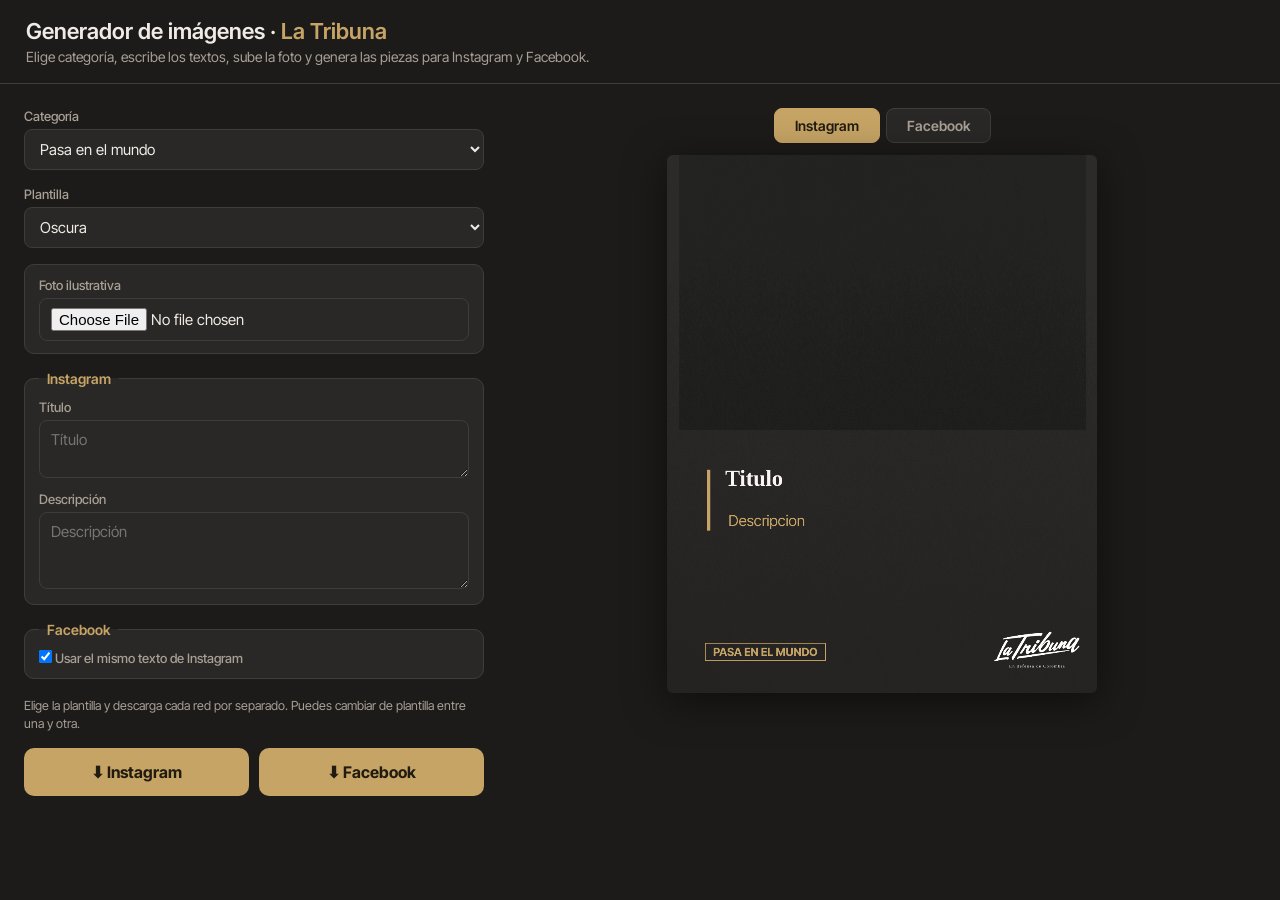
<file: index.html>
<!DOCTYPE html>
<html lang="es">
<head>
<meta charset="UTF-8">
<meta name="viewport" content="width=device-width, initial-scale=1.0">
<meta http-equiv="Cache-Control" content="no-cache, no-store, must-revalidate">
<meta http-equiv="Pragma" content="no-cache">
<meta http-equiv="Expires" content="0">
<title>Generador de imágenes · La Tribuna</title>
<link rel="stylesheet" href="assets/fonts/fonts.css">
<link id="appcss" rel="stylesheet" href="css/app.css">
</head>
<body>
<header>
  <h1>Generador de imágenes · <span>La Tribuna</span></h1>
  <p>Elige categoría, escribe los textos, sube la foto y genera las piezas para Instagram y Facebook.</p>
</header>

<main>
  <!-- Panel de formulario -->
  <section id="form">
    <label>Categoría
      <select id="categoria"></select>
    </label>
    <label id="wrap-subcat" hidden>Tema (subcategoría)
      <select id="subcategoria"></select>
    </label>
    <label id="wrap-plantilla" hidden>Plantilla
      <select id="plantilla"></select>
    </label>

    <div class="foto-box">
      <label>Foto ilustrativa
        <input type="file" id="foto" accept="image/*">
      </label>
      <div class="foto-controls" hidden>
        <label>Zoom <input type="range" id="zoom" min="1" max="3" step="0.01" value="1"></label>
        <label>← Horizontal → <input type="range" id="posx" min="-400" max="400" step="1" value="0"></label>
        <label>↑ Vertical ↓ <input type="range" id="posy" min="-400" max="400" step="1" value="0"></label>
      </div>
    </div>

    <label id="wrap-highlights" hidden>Palabras a resaltar en rojo (separadas por coma)
      <input type="text" id="highlights" placeholder="Ej: Carlos Gaviria, Sergio Fajardo">
    </label>

    <label id="wrap-badgetext" hidden>Categoría (texto del recuadro)
      <input type="text" id="badgetext" placeholder="Ej: AGRO, ECONOMÍA...">
    </label>

    <label id="wrap-autor" hidden>Autor
      <input type="text" id="autor" placeholder="Nombre del autor">
    </label>

    <fieldset>
      <legend>Instagram</legend>
      <label>Título <textarea id="ig-titulo" rows="2" placeholder="Título"></textarea></label>
      <label>Descripción <textarea id="ig-desc" rows="3" placeholder="Descripción"></textarea></label>
    </fieldset>

    <fieldset>
      <legend>Facebook</legend>
      <label class="check"><input type="checkbox" id="fb-igual" checked> Usar el mismo texto de Instagram</label>
      <div id="fb-campos" hidden>
        <label>Título <textarea id="fb-titulo" rows="2" placeholder="Título"></textarea></label>
        <label>Descripción <textarea id="fb-desc" rows="3" placeholder="Descripción"></textarea></label>
      </div>
    </fieldset>

    <p class="gen-hint">Elige la plantilla y descarga cada red por separado. Puedes cambiar de plantilla entre una y otra.</p>
    <div class="gen-botones">
      <button id="gen-ig">⬇ Instagram</button>
      <button id="gen-fb">⬇ Facebook</button>
    </div>
  </section>

  <!-- Panel de vista previa -->
  <section id="preview">
    <div class="tabs">
      <button class="tab active" data-red="ig">Instagram</button>
      <button class="tab" data-red="fb">Facebook</button>
    </div>
    <div class="canvas-holder">
      <canvas id="lienzo" width="1080" height="1350"></canvas>
    </div>
  </section>
</main>

<script>
  // Carga de scripts con cache-busting (evita que el navegador use versiones viejas en desarrollo)
  ["js/data.js", "js/render.js", "js/app.js"].forEach(function(s){
    var el = document.createElement("script");
    el.src = s + "?_=" + Date.now();
    el.async = false;
    document.body.appendChild(el);
  });
</script>
</body>
</html>
</file>
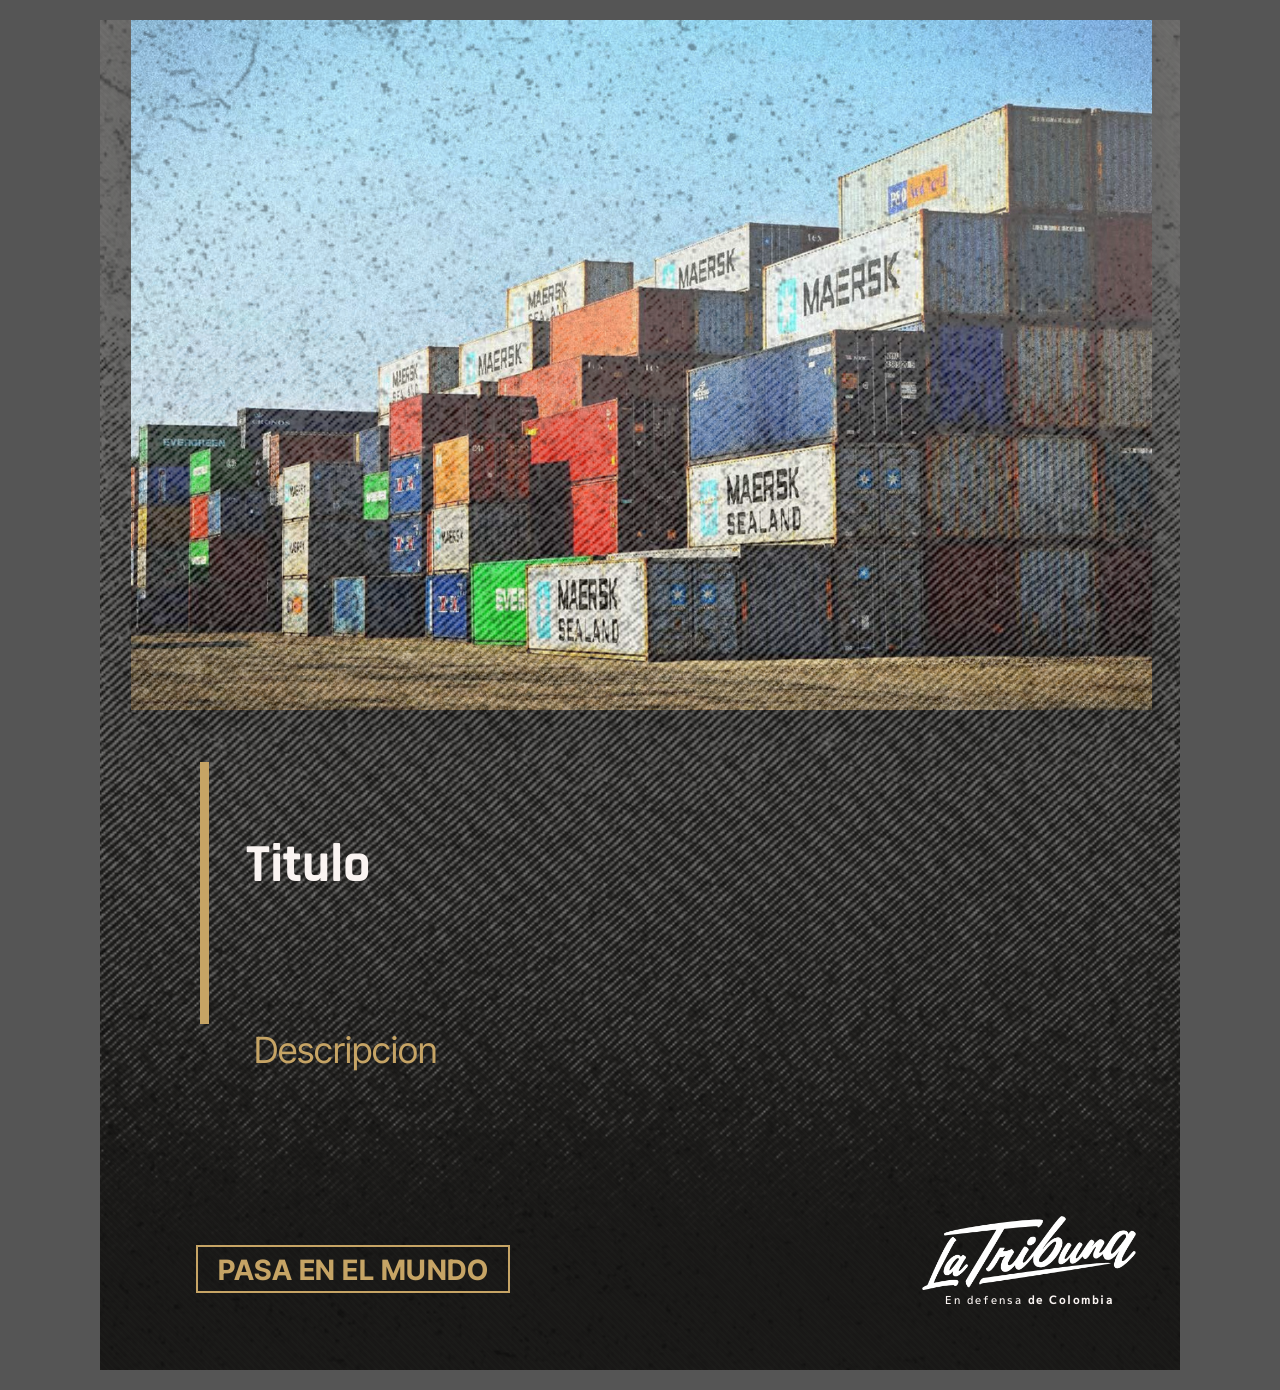
<file: sample/index.html>
<!DOCTYPE html>
<html lang="es">
<head>
<meta charset="UTF-8">
<title>Muestra · PASA EN EL MUNDO · La Tribuna</title>
<style>
  @font-face { font-family:'Rajdhani'; font-weight:700; src:url('../assets/fonts/Rajdhani-Bold.ttf'); }
  @font-face { font-family:'Rajdhani'; font-weight:500; src:url('../assets/fonts/Rajdhani-Medium.ttf'); }
  @font-face { font-family:'Inter Tight'; font-weight:100 900; src:url('../assets/fonts/InterTight.ttf'); }
  @font-face { font-family:'M PLUS 1p'; font-weight:500; src:url('../assets/fonts/MPLUS1p-Medium.ttf'); }

  * { margin:0; padding:0; box-sizing:border-box; }
  body { background:#555; display:flex; justify-content:center; padding:20px; }

  /* Lienzo 1080x1350 (Instagram/Facebook 4:5) */
  .canvas {
    position:relative;
    width:1080px; height:1350px;
    background:#272624;
    overflow:hidden;
    font-family:'Inter Tight',sans-serif;
  }
  /* Textura diagonal sutil */
  .canvas::before {
    content:''; position:absolute; inset:0;
    background:repeating-linear-gradient(45deg,
      rgba(255,255,255,0.018) 0 2px, rgba(255,255,255,0) 2px 5px);
    pointer-events:none;
  }
  /* Foto ilustrativa */
  .foto {
    position:absolute; left:31px; top:0; width:1021px; height:690px;
    object-fit:cover;
    box-shadow:0 4px 30px rgba(0,0,0,.4);
  }
  /* Capas de efecto: grano + grunge (overlays PNG con transparencia, sin blend-mode) */
  .fx-grano {
    position:absolute; inset:0; pointer-events:none;
    background:url('../assets/img/fx-grano.png') center/cover;
    opacity:.7;
  }
  .fx-grunge {
    position:absolute; inset:0; pointer-events:none;
    background:url('../assets/img/fx-grunge.png') center/cover;
    opacity:.55;
  }
  /* Linea vertical dorada */
  .accent {
    position:absolute; left:100px; top:742px; width:9px; height:262px;
    background:#C6A465;
  }
  /* Titulo */
  .titulo {
    position:absolute; left:146px; top:818px; width:850px;
    font-family:'Rajdhani'; font-weight:700; font-size:54px; line-height:1.02;
    color:#FAF4F2; text-transform:capitalize;
  }
  /* Descripcion */
  .descripcion {
    position:absolute; left:154px; top:1010px; width:700px;
    font-family:'Inter Tight'; font-weight:400; font-size:36px; line-height:1.15;
    color:#C6A465;
  }
  /* Badge de categoria */
  .categoria {
    position:absolute; left:96px; top:1225px;
    border:2px solid #C6A465; color:#C6A465;
    font-family:'Inter Tight'; font-weight:700; font-size:28px; letter-spacing:.5px;
    padding:9px 20px 7px; line-height:1;
  }
  /* Logo */
  .logo {
    position:absolute; right:44px; top:1196px; width:214px; height:auto;
  }
  /* Lema */
  .lema {
    position:absolute; right:44px; top:1272px; width:214px; text-align:center;
    font-family:'M PLUS 1p'; font-weight:500; font-size:11px; letter-spacing:2px;
    color:#FAF4F2;
  }
  .lema b { font-weight:700; }
</style>
</head>
<body>
  <div class="canvas">
    <img class="foto" src="foto-ejemplo.jpg" alt="">
    <div class="fx-grano"></div>
    <div class="fx-grunge"></div>
    <div class="accent"></div>
    <div class="titulo">Titulo</div>
    <div class="descripcion">Descripcion</div>
    <div class="categoria">PASA EN EL MUNDO</div>
    <img class="logo" src="../assets/img/logo-latribuna-white-trim.png" alt="La Tribuna">
    <div class="lema">En defensa <b>de Colombia</b></div>
  </div>
</body>
</html>
</file>
<file: assets/fonts/fonts.css>
@font-face { font-family:'Rajdhani'; font-weight:500; src:url('Rajdhani-Medium.ttf'); font-display:block; }
@font-face { font-family:'Rajdhani'; font-weight:600; src:url('Rajdhani-SemiBold.ttf'); font-display:block; }
@font-face { font-family:'Rajdhani'; font-weight:700; src:url('Rajdhani-Bold.ttf'); font-display:block; }
@font-face { font-family:'Inter Tight'; font-weight:100 900; src:url('InterTight.ttf'); font-display:block; }
@font-face { font-family:'IBM Plex Sans'; font-weight:100 700; src:url('IBMPlexSans.ttf'); font-display:block; }
@font-face { font-family:'M PLUS 1p'; font-weight:500; src:url('MPLUS1p-Medium.ttf'); font-display:block; }
</file>
<file: css/app.css>
:root{
  --bg:#1c1b1a; --panel:#2a2826; --panel2:#333029; --line:#403c37;
  --txt:#f0ebe6; --muted:#a89f95; --gold:#C6A465; --terra:#914135;
}
*{box-sizing:border-box}
[hidden]{display:none !important}
body{margin:0;font-family:'Inter Tight','Segoe UI',sans-serif;background:var(--bg);color:var(--txt)}
header{padding:18px 26px;border-bottom:1px solid var(--line)}
header h1{margin:0;font-size:22px;font-weight:600}
header h1 span{color:var(--gold)}
header p{margin:4px 0 0;color:var(--muted);font-size:14px}

main{display:flex;gap:24px;padding:24px;align-items:flex-start;flex-wrap:wrap}

#form{flex:1 1 360px;max-width:460px;display:flex;flex-direction:column;gap:16px}
#form label{display:block;font-size:13px;color:var(--muted);font-weight:500}
#form select,#form textarea,#form input[type=file],#form input[type=text]{
  width:100%;margin-top:5px;padding:9px 11px;border-radius:8px;border:1px solid var(--line);
  background:var(--panel);color:var(--txt);font-family:inherit;font-size:15px;resize:vertical;
}
#form fieldset{border:1px solid var(--line);border-radius:10px;padding:12px 14px;margin:0;
  display:flex;flex-direction:column;gap:10px;background:var(--panel)}
#form legend{padding:0 8px;font-weight:600;color:var(--gold);font-size:14px}
.foto-box{background:var(--panel);border:1px solid var(--line);border-radius:10px;padding:12px 14px;
  display:flex;flex-direction:column;gap:10px}
.foto-controls{display:flex;flex-direction:column;gap:6px}
.foto-controls input[type=range]{width:100%}
label.check{display:flex;align-items:center;gap:8px;color:var(--txt)}
label.check input{width:auto;margin:0}

.gen-hint{margin:2px 0 0;color:var(--muted);font-size:12.5px;line-height:1.4}
.gen-botones{display:flex;gap:10px}
.gen-botones button{flex:1;padding:14px;border:0;border-radius:10px;background:var(--gold);
  color:#221c10;font-size:16px;font-weight:700;cursor:pointer;font-family:inherit}
.gen-botones button:hover{filter:brightness(1.06)}
.gen-botones button:disabled{opacity:.5;cursor:not-allowed}

#preview{flex:1 1 380px;display:flex;flex-direction:column;align-items:center;gap:12px;position:sticky;top:16px}
.tabs{display:flex;gap:6px}
.tab{padding:8px 20px;border:1px solid var(--line);background:var(--panel);color:var(--muted);
  border-radius:8px;cursor:pointer;font-family:inherit;font-size:14px;font-weight:600}
.tab.active{background:var(--gold);color:#221c10;border-color:var(--gold)}
.canvas-holder{width:min(430px,90vw)}
#lienzo{width:100%;height:auto;border-radius:6px;box-shadow:0 8px 40px rgba(0,0,0,.5);display:block}
</file>
